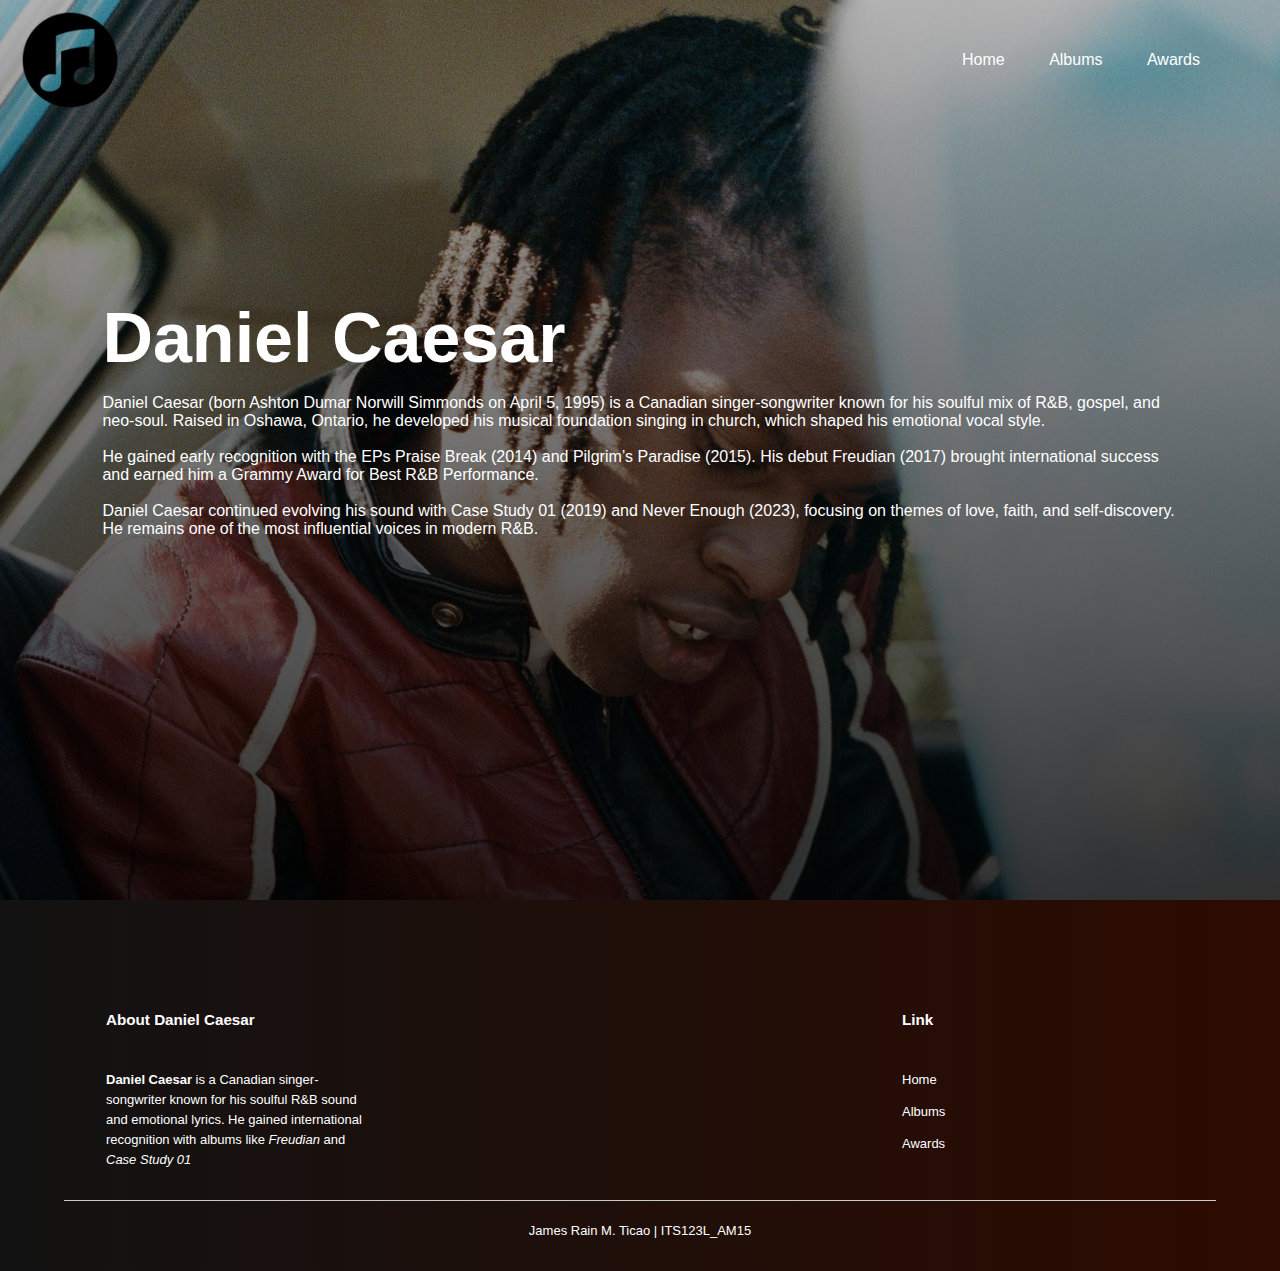
<file: index.html>
<!DOCTYPE html>
<html>
    <head>
        <title>
            Test
        </title>
        <link rel="stylesheet" href="style.css">
    </head>
    <body>
        <header class="container">
            <nav>
                <img src="img/logo.png" class="logo">
                <ul>
                    <li><a href="index.html">Home</a></li>
                    <li><a href="albums.html">Albums</a></li>
                    <li><a href="awards.html">Awards</a></li>
                </ul>
            </nav>
            <div class="content">
                <h1>Daniel Caesar</h1>
                <p>Daniel Caesar (born Ashton Dumar Norwill Simmonds on April 5, 1995) is a Canadian singer-songwriter known for his soulful mix of R&B, gospel, and neo-soul. Raised in Oshawa, Ontario, he developed his musical foundation singing in church, which shaped his emotional vocal style.</p>
                <br>
                <p>He gained early recognition with the EPs Praise Break (2014) and Pilgrim’s Paradise (2015). His debut Freudian (2017) brought international success and earned him a Grammy Award for Best R&B Performance.</p>
                <br>
                <p>Daniel Caesar continued evolving his sound with Case Study 01 (2019) and Never Enough (2023), focusing on themes of love, faith, and self-discovery. He remains one of the most influential voices in modern R&B.</p>
            </div>
        </header>

        <footer>
            <div class="row">
                <div class="col">
                    <h3>About Daniel Caesar</h3>
                    <p><strong>Daniel Caesar</strong> is a Canadian singer-songwriter known for his soulful R&B sound and emotional lyrics. He gained international recognition with albums like <em>Freudian</em> and <em>Case Study 01</em></p>
                </div>
                <div class="col">
                    <h3>Link</h3>
                    <ul>
                        <li><a href="index.html">Home</a></li>
                        <li><a href="albums.html">Albums</a></li>
                        <li><a href="awards.html">Awards</a></li>
                    </ul>
                </div>
            </div>
            <hr>
            <p style="text-align: center;">James Rain M. Ticao | ITS123L_AM15</p>
        </footer>
    </body>
</html>
</file>
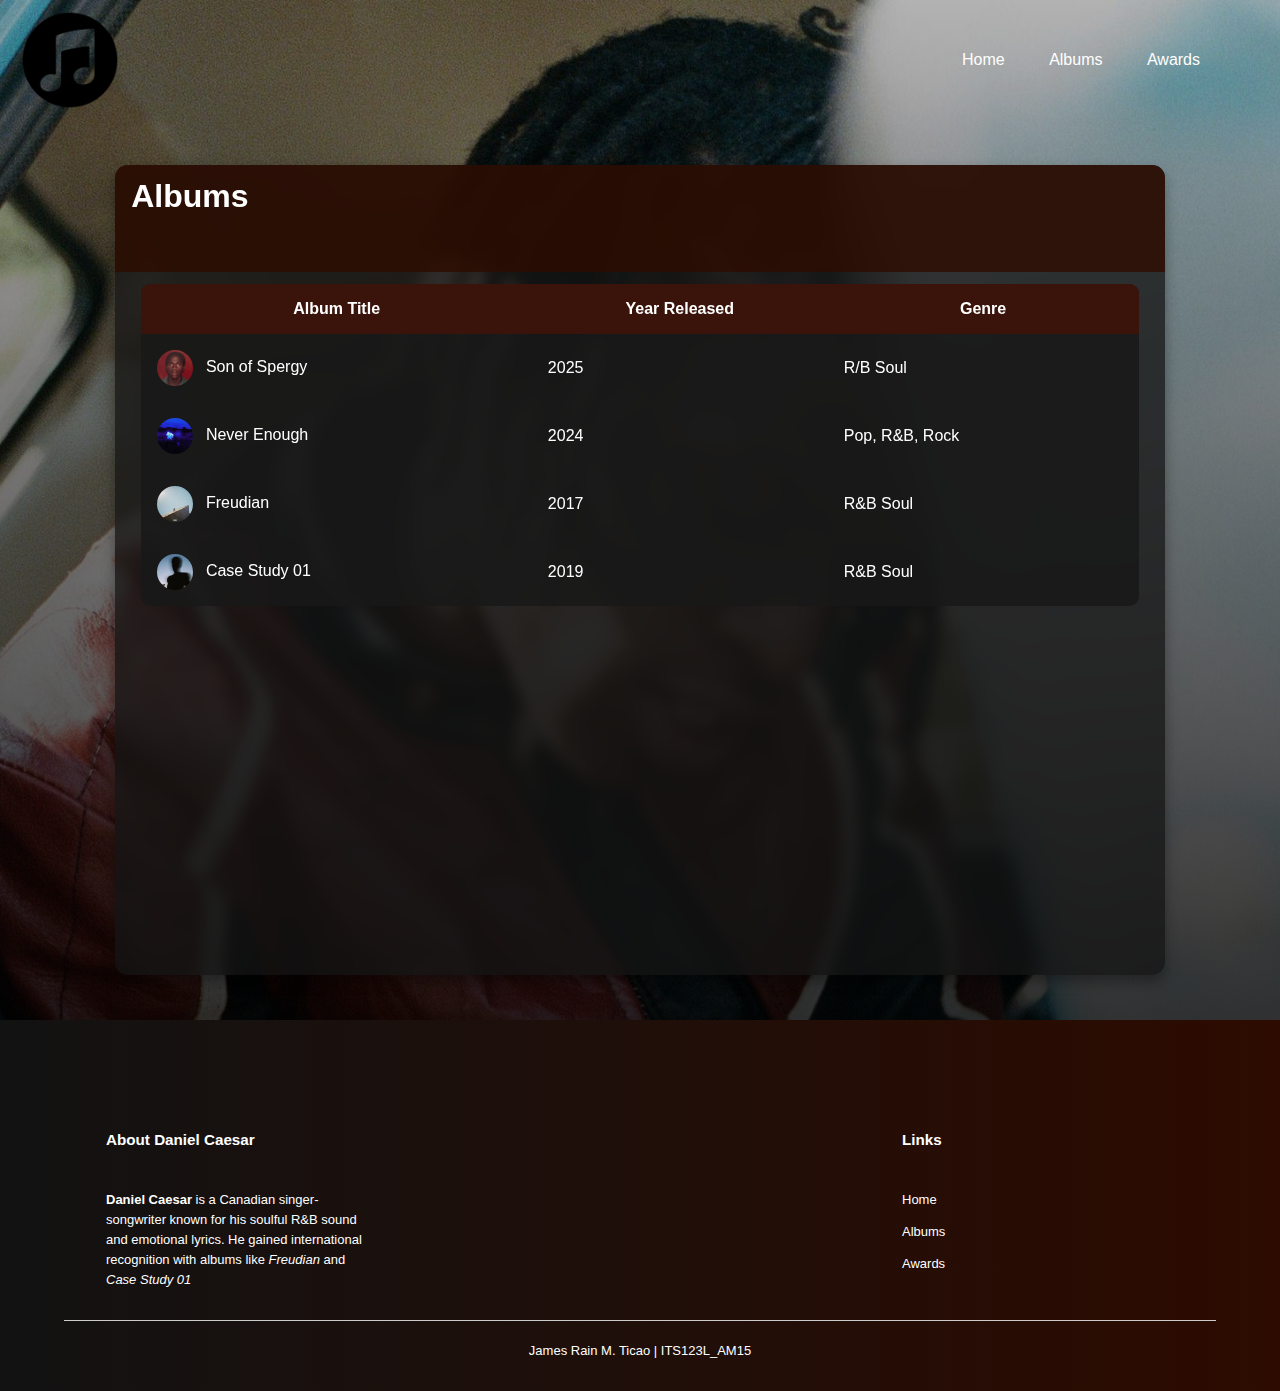
<file: albums.html>
<!DOCTYPE html>
<html>
    <head>
        <title>Albums</title>
        <link rel="stylesheet" href="style.css">
    </head>
    <body>
        <header class="container">
            <nav>
                <img src="img/logo.png" class="logo">
                <ul>
                    <li><a href="index.html">Home</a></li>
                    <li><a href="albums.html">Albums</a></li>
                    <li><a href="awards.html">Awards</a></li>
                </ul>
            </nav>
            <div class="albums">
                <main class="table">
                    <section class="table_header">
                        <h1>Albums</h1>
                    </section>
                    <section class="table_body">
                        <table>
                            <thead>
                                <tr>
                                    <th>Album Title</th>
                                    <th>Year Released</th>
                                    <th>Genre</th>
                                </tr>
                            </thead>
                            <tbody>
                                <tr>
                                    <td><img src="img/sonofspergy.jpeg"> Son of Spergy</td>
                                    <td>2025</td>
                                    <td>R/B Soul</td>
                                </tr>
                                <tr>
                                    <td><img src="img/neverenough.jpeg"> Never Enough</td>
                                    <td>2024</td>
                                    <td>Pop, R&B, Rock</td>
                                </tr>
                                <tr>
                                    <td><img src="img/freudian.jpeg"> Freudian</td>
                                    <td>2017</td>
                                    <td>R&B Soul</td>
                                </tr>
                                <tr>
                                    <td><img src="img/casestudy01.jpeg"> Case Study 01</td>
                                    <td>2019</td>
                                    <td>R&B Soul</td>
                                </tr>
                            </tbody>
                        </table>
                    </section>
                </main>
            </div>
        </header>

        <footer>
            <div class="row">
                <div class="col">
                    <h3>About Daniel Caesar</h3>
                    <p><strong>Daniel Caesar</strong> is a Canadian singer-songwriter known for his soulful R&B sound and emotional lyrics. He gained international recognition with albums like <em>Freudian</em> and <em>Case Study 01</em></p>
                </div>
                <div class="col">
                    <h3>Links</h3>
                    <ul>
                        <li><a href="index.html">Home</a></li>
                        <li><a href="albums.html">Albums</a></li>
                        <li><a href="awards.html">Awards</a></li>
                    </ul>
                </div>
            </div>
            <hr>
            <p style="text-align: center;">James Rain M. Ticao | ITS123L_AM15</p>
        </footer>
    </body>

    
</html>
</file>
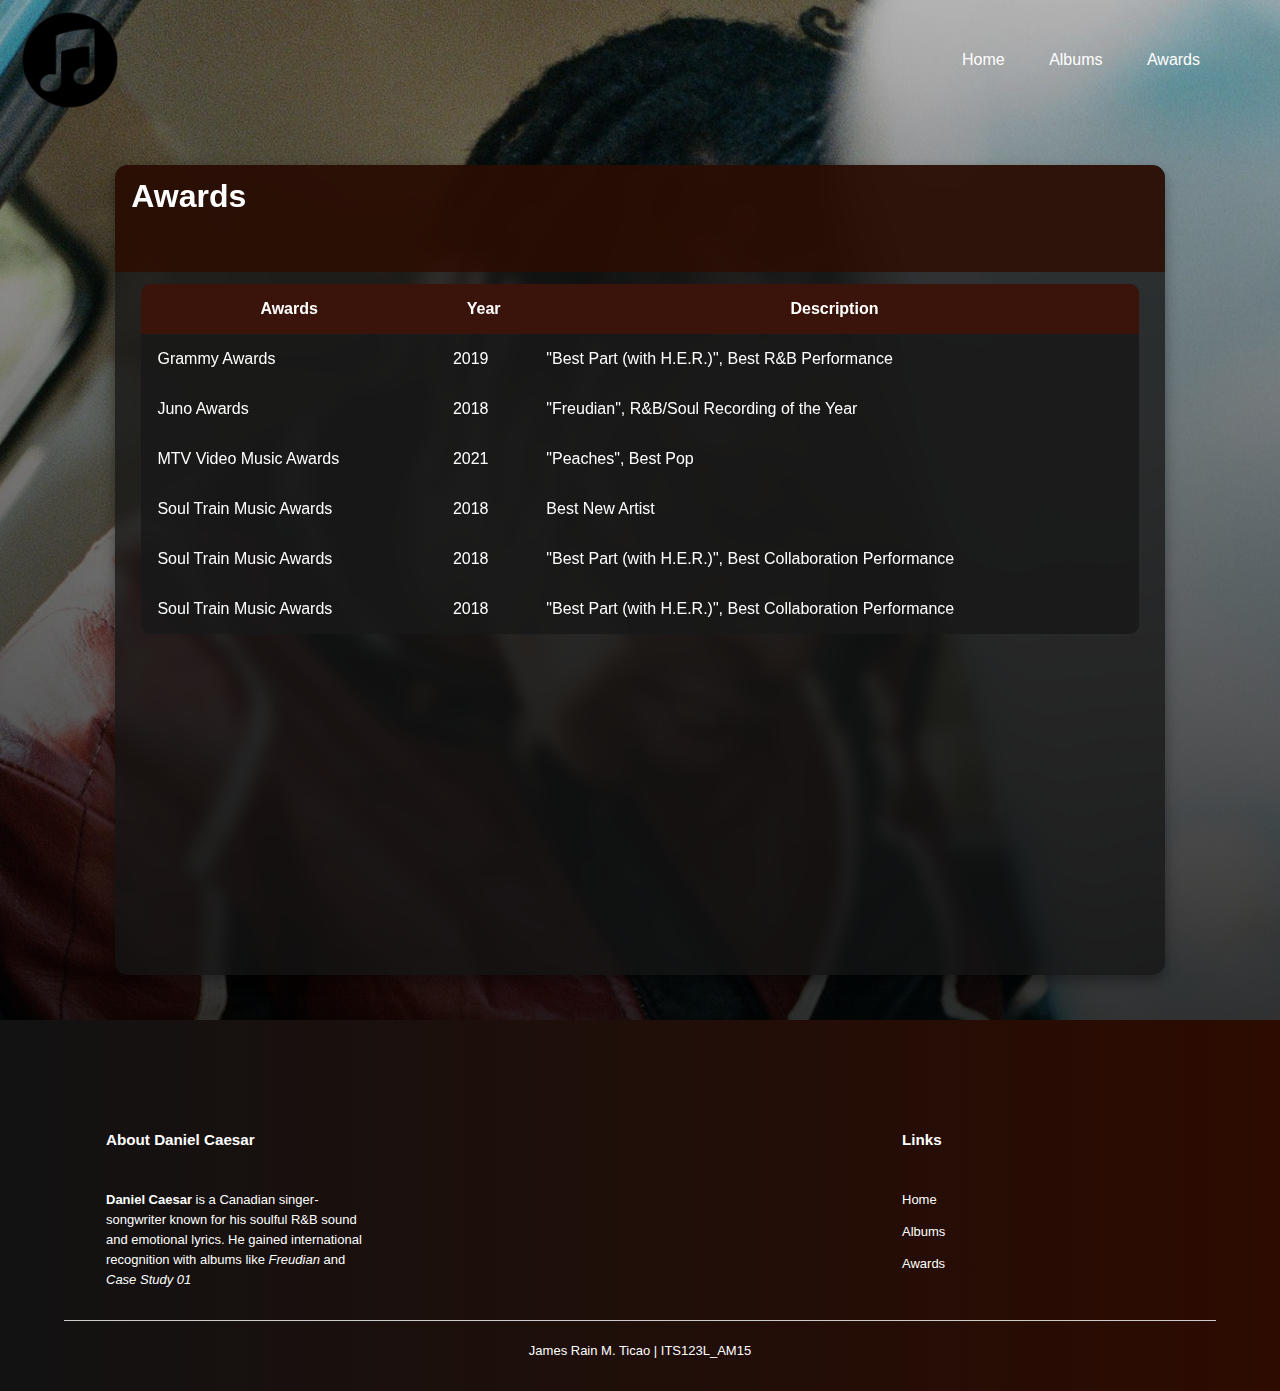
<file: awards.html>
<!DOCTYPE html>
<html>
    <head>
        <title>Awards</title>
        <link rel="stylesheet" href="style.css">
    </head>
    <body>
        <header class="container">
            <nav>
                <img src="img/logo.png" class="logo">
                <ul>
                    <li><a href="index.html">Home</a></li>
                    <li><a href="albums.html">Albums</a></li>
                    <li><a href="awards.html">Awards</a></li>
                </ul>
            </nav>
            <div class="albums">
                <main class="table">
                    <section class="table_header">
                        <h1>Awards</h1>
                    </section>
                    <section class="table_body">
                        <table>
                            <thead>
                                <tr>
                                    <th>Awards</th>
                                    <th>Year</th>
                                    <th>Description</th>
                                </tr>
                            </thead>
                            <tbody>
                                <tr>
                                    <td>Grammy Awards</td>
                                    <td>2019</td>
                                    <td>"Best Part (with H.E.R.)", Best R&B Performance</td>
                                </tr>
                                <tr>
                                    <td>Juno Awards</td>
                                    <td>2018</td>
                                    <td>"Freudian", R&B/Soul Recording of the Year</td>
                                </tr>
                                <tr>
                                    <td>MTV Video Music Awards</td>
                                    <td>2021</td>
                                    <td>"Peaches", Best Pop</td>
                                </tr>
                                <tr>
                                    <td>Soul Train Music Awards</td>
                                    <td>2018</td>
                                    <td>Best New Artist</td>
                                </tr>
                                <tr>
                                    <td>Soul Train Music Awards</td>
                                    <td>2018</td>
                                    <td>"Best Part (with H.E.R.)", Best Collaboration Performance</td>
                                </tr>
                                <tr>
                                    <td>Soul Train Music Awards</td>
                                    <td>2018</td>
                                    <td>"Best Part (with H.E.R.)", Best Collaboration Performance</td>
                                </tr>
                                
                            </tbody>
                        </table>
                    </section>
                </main>
            </div>
        </header>

        <footer>
            <div class="row">
                <div class="col">
                    <h3>About Daniel Caesar</h3>
                    <p><strong>Daniel Caesar</strong> is a Canadian singer-songwriter known for his soulful R&B sound and emotional lyrics. He gained international recognition with albums like <em>Freudian</em> and <em>Case Study 01</em></p>
                </div>
                <div class="col">
                    <h3>Links</h3>
                    <ul>
                        <li><a href="index.html">Home</a></li>
                        <li><a href="albums.html">Albums</a></li>
                        <li><a href="awards.html">Awards</a></li>
                    </ul>
                </div>
            </div>
            <hr>
            <p style="text-align: center;">James Rain M. Ticao | ITS123L_AM15</p>
        </footer>
    </body>
</html>
</file>
<file: style.css>
*{
    margin: 0;
    padding: 0;
    font-family: 'Poppins', sans-serif;
}

nav{
    width: 100%;
    display: flex;
    align-items: center;
    justify-content: space-between;
    padding: 10px 0;
}

.logo{
    width: 100px;
    cursor: pointer;
    margin-left: 20px;
}

nav ul{
    list-style: none;
    width: 100%;
    text-align: right;
    padding-right: 60px;
}

nav ul li{
    display: inline-block;
    margin: 10px 20px;
}

nav ul li a{
    color: #fff;
    text-decoration: none;
}

.container{
    width: 100%;
    min-height: 100vh;
    background-image:
    linear-gradient(to bottom,rgba(0,0,0,0.3),rgba(0,0,0,0.8)), url("img/DanielCaesar.jpg");
    background-size: cover;
    background-position: center;
}

.content{
    padding: 10px 8%;
    margin-top: 14%;
    color: #fff;
    max-width: 620x;
}

.content h1{
    font-size: 70px;
    font-weight: 600;
    line-height: 85%;
    margin-bottom: 25px;
}

footer{
    width: 100%;
    
    bottom: 0;
    background: linear-gradient(to right, #121212, #2d0b00);
    color: #fff;
    padding: 100px 0 30px;
    font-size: 13px;
    line-height: 20px;
}

.row{
    width: 85%;
    margin: auto;
    display: flex;
    flex-wrap: wrap;
    align-items: flex-start;
    justify-content: space-between;
}

.col{
    flex-basis: 25%;
    padding: 10px;
}

.col h3{
    width: fit-content;
    margin-bottom: 40px;
    position: relative;
}

ul li{
    list-style: none;
    margin-bottom: 12px;
}
ul li a{
    text-decoration: none;
    color: #fff;
}

hr{
    width: 90%;
    border: 0;
    border-bottom: 1px solid #ccc;
    margin: 20px auto;
}

/*  TABLES */

.albums{
    min-height: 100vh;
    display: flex;
    justify-content: center;
    align-items: center;
}

main.table{
    width: 82vw;
    height: 90vh;
    background-color: #141414bf;
    color: #f5f5f5;

    backdrop-filter: blur(7px);
    box-shadow: 0 .4rem .8rem #0005;
    border-radius: .8rem;

    overflow: hidden;
}

.table_header{
    width: 100%;
    height: 10%;
    background-color: #2d0b00cc;
    padding: .8rem 1rem;
    color: #ffffff;
}

.table_body{
    width: 95%;
    max-height: calc(89% - .8rem);
    background-color: #191919d9;
    color: #fff;

    margin: .8rem auto;
    border-radius: .6rem;
    overflow: auto;
}

.table_body::-webkit-scrollbar{
    width: 0.5rem;
    height: .0.5rem;
}

.table_body::-webkit-scrollbar-thumb{
    border-radius: .5rem;
    background-color: #0004;
    visibility: hidden;
}

.table_body:hover::-webkit-scrollbar-thumb{
    visibility: visible;
}

table{
    width: 100%;
}

td img{
    width: 36px;
    height: 36px;
    margin-right: .5rem;
    border-radius: 50%;
    vertical-align: middle;
}

table, th, td{
    border-collapse: collapse;
    padding: 1rem;
}

thead th{
    position: sticky;
    top: 0;
    left: 0;
    background-color: #3c140af2;
}

tbody tr:nth-child(){
    background-color: #ffffff0d;
}

tbody tr:hover{
    background-color: #ffffff1f;
}
</file>
